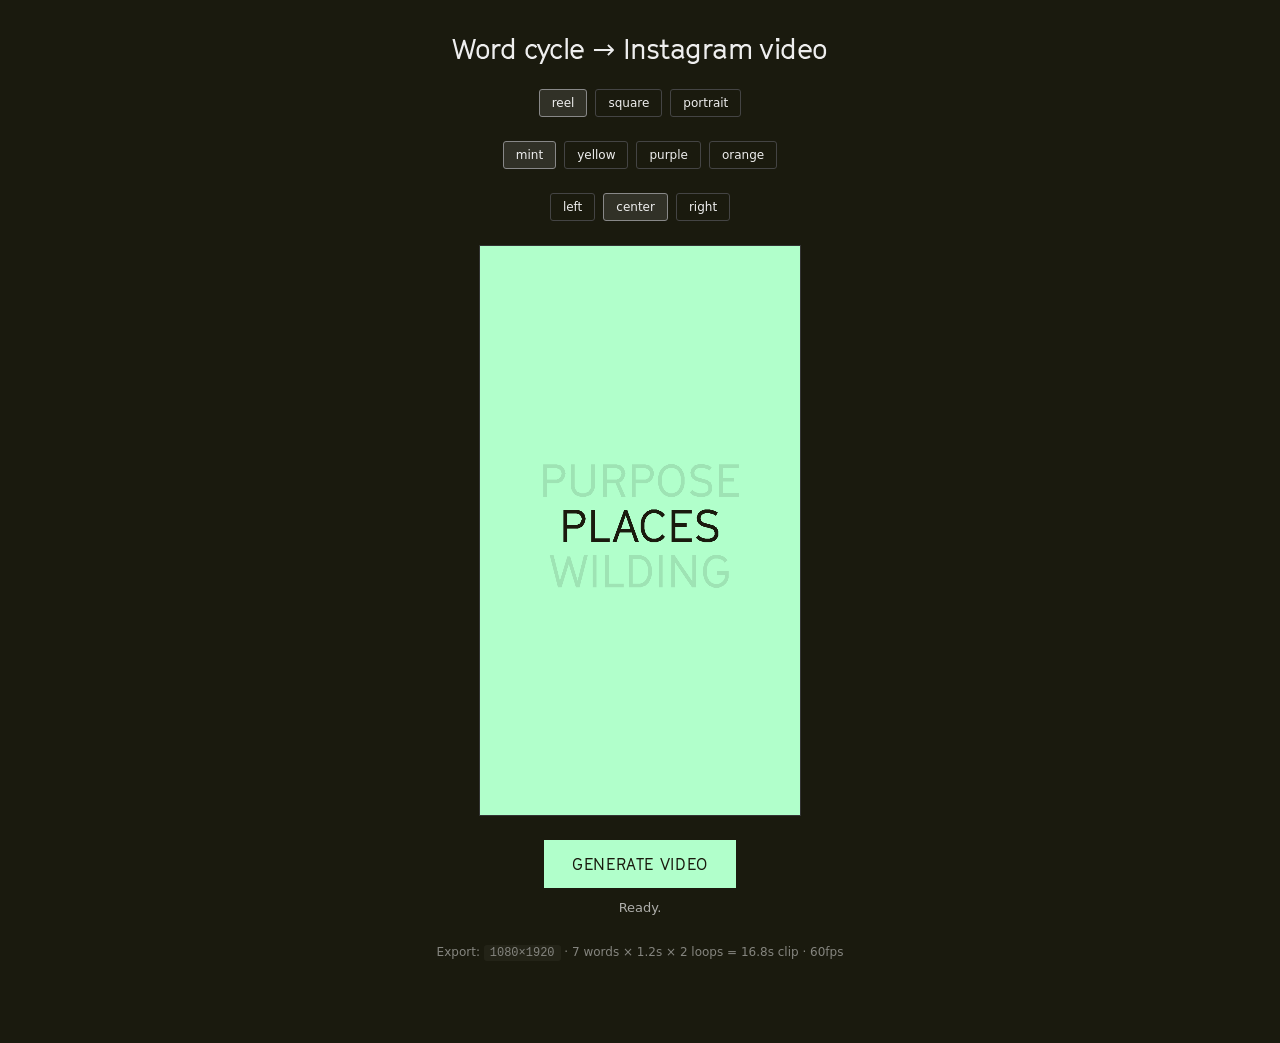
<file: export/word-cycle.html>
<!doctype html>
<html lang="en">
<head>
<meta charset="utf-8">
<title>Afield — word cycle export</title>

<!--
  ────────────────────────────────────────────────────────────────────
  WORD CYCLE → INSTAGRAM-READY MP4 (in-browser, no install needed)

  Open this page, click "Generate video", wait ~18 seconds, and a
  video file downloads to your Downloads folder. Drop it straight
  into Instagram (works for both Reels and feed posts).

  URL params:
    ?format=reel        1080×1920   (Reel / Story, default)
    ?format=square      1080×1080   (Feed post)
    ?format=portrait    1080×1350   (4:5 feed)
    &bg=mint            #b1ffcb     (default)
    &bg=yellow          #eafe8b
    &bg=purple          #e4c9f9
    &bg=orange          #ff925c
    &loops=2            number of full word loops captured (default 2)

  Notes on file format:
  - Safari produces a real .mp4 file (H.264) — Instagram-native.
  - Chrome / Firefox produce .webm (VP9). Instagram WILL still accept
    these via the desktop uploader, but if you need a guaranteed-mp4
    deliverable, open this page in Safari.

  Notes on quality:
  - The recording is at the exact pixel dimensions (1080×1920 etc.)
    via canvas — no screen-capture upscaling artefacts.
  - Frame rate 60fps. The capture runs the cycle through cleanly
    twice so the resulting clip loops without a visible seam.
  - The brand font (GT Cinetype) loads before recording starts;
    that's why there's a moment of "Preparing..." after you click.
  ────────────────────────────────────────────────────────────────────
-->

<link rel="stylesheet" href="gt-cinetype.css">

<style>
  :root {
    --bg: #b1ffcb;
    --ink: #1a1a0e;
  }
  html, body {
    margin: 0; padding: 0;
    background: #1a1a0e;
    min-height: 100vh;
    color: #eee;
    font-family: system-ui, -apple-system, sans-serif;
  }
  .wrap {
    max-width: 720px;
    margin: 0 auto;
    padding: 32px 24px 80px;
    display: flex;
    flex-direction: column;
    gap: 24px;
    align-items: center;
  }
  h1 {
    margin: 0;
    font-family: 'GT Cinetype', system-ui, sans-serif;
    font-weight: 400;
    font-size: 28px;
    letter-spacing: -0.02em;
    text-align: center;
  }
  .preview-frame {
    border: 1px solid #333;
    background: var(--bg);
    /* Preview shrunk to fit the page; the underlying canvas stays
       at full export resolution. */
    width: 320px;
    aspect-ratio: var(--preview-aspect, 9 / 16);
    display: grid;
    place-items: center;
    overflow: hidden;
  }
  body[data-format="square"]   { --preview-aspect: 1 / 1; }
  body[data-format="portrait"] { --preview-aspect: 4 / 5; }
  body[data-format="reel"]     { --preview-aspect: 9 / 16; }
  body[data-bg="yellow"] { --bg: #eafe8b; }
  body[data-bg="purple"] { --bg: #e4c9f9; }
  body[data-bg="orange"] { --bg: #ff925c; }
  body[data-bg="mint"]   { --bg: #b1ffcb; }

  canvas {
    width: 100%;
    height: 100%;
    object-fit: contain;
    background: var(--bg);
  }
  .controls {
    display: flex;
    flex-direction: column;
    gap: 12px;
    align-items: center;
    width: 100%;
  }
  button {
    font-family: 'GT Cinetype', system-ui, sans-serif;
    background: var(--bg);
    color: var(--ink);
    border: none;
    padding: 14px 28px;
    font-size: 16px;
    letter-spacing: 0.04em;
    text-transform: uppercase;
    cursor: pointer;
    transition: opacity 0.15s ease;
  }
  button:disabled { opacity: 0.5; cursor: wait; }
  .status {
    font-size: 13px;
    opacity: 0.7;
    min-height: 1.5em;
    text-align: center;
  }
  .specs {
    font-size: 12px;
    opacity: 0.5;
    line-height: 1.6;
    text-align: center;
  }
  .specs code { background: rgba(255,255,255,0.08); padding: 1px 6px; border-radius: 3px; }
  .row { display: flex; gap: 8px; flex-wrap: wrap; justify-content: center; }
  .row a {
    color: #eee;
    text-decoration: none;
    border: 1px solid #444;
    padding: 6px 12px;
    font-size: 12px;
    border-radius: 3px;
  }
  .row a:hover { border-color: #888; }
  .row a.active { background: rgba(255,255,255,0.1); border-color: #888; }
</style>
</head>

<body data-format="reel" data-bg="mint">

  <div class="wrap">
    <h1>Word cycle → Instagram video</h1>

    <div class="row" id="format-row"></div>
    <div class="row" id="bg-row"></div>
    <div class="row" id="align-row"></div>

    <div class="preview-frame">
      <canvas id="canvas"></canvas>
    </div>

    <div class="controls">
      <button id="generate">Generate video</button>
      <div class="status" id="status">Ready.</div>
    </div>

    <div class="specs" id="specs"></div>
  </div>

<script>
/* ───── Config ──────────────────────────────────────────────────── */
const WORDS = ['Purpose', 'Places', 'Wilding', 'Knowledge', 'Practices', 'Action', 'Art'];
const INTERVAL_MS = 1200;        /* one word per 1.2s — matches site */
const FPS = 60;
const FORMATS = {
  reel:     { w: 1080, h: 1920, fontSize: 200 },
  square:   { w: 1080, h: 1080, fontSize: 200 },
  portrait: { w: 1080, h: 1350, fontSize: 200 },
};
const BGS = { mint: '#b1ffcb', yellow: '#eafe8b', purple: '#e4c9f9', orange: '#ff925c' };

const params = new URLSearchParams(location.search);
const format = params.get('format') || 'reel';
const bg     = params.get('bg')     || 'mint';
const align  = params.get('align')  || 'center';
const loops  = parseInt(params.get('loops') || '2', 10);
const cfg    = FORMATS[format] || FORMATS.reel;
const bgHex  = BGS[bg] || BGS.mint;
const totalMs = WORDS.length * INTERVAL_MS * loops;

document.body.dataset.format = format;
document.body.dataset.bg = bg;
document.body.dataset.align = align;

/* ───── Format / bg switch links ────────────────────────────────── */
const DEFAULTS = { format: 'reel', bg: 'mint', align: 'center' };
function buildRow(rowEl, key, options) {
  for (const opt of options) {
    const a = document.createElement('a');
    const newParams = new URLSearchParams(location.search);
    newParams.set(key, opt);
    a.href = '?' + newParams.toString();
    a.textContent = opt;
    if (params.get(key) === opt || (!params.get(key) && opt === DEFAULTS[key])) {
      a.classList.add('active');
    }
    rowEl.appendChild(a);
  }
}
buildRow(document.getElementById('format-row'), 'format', ['reel', 'square', 'portrait']);
buildRow(document.getElementById('bg-row'),     'bg',     ['mint', 'yellow', 'purple', 'orange']);
buildRow(document.getElementById('align-row'),  'align',  ['left', 'center', 'right']);

/* ───── Canvas setup at the EXPORT resolution ──────────────────── */
const canvas = document.getElementById('canvas');
canvas.width  = cfg.w;
canvas.height = cfg.h;
const ctx = canvas.getContext('2d');

/* ───── Fit-to-width: pick the largest font size at which the widest
   word still has clean side margins. Same idea as fitCyclerFont() in
   the live site — words like KNOWLEDGE and PRACTICES would overflow
   a 1080px canvas at the default 200px size, so we measure and scale
   down once at startup. */
const SIDE_MARGIN = 40;
const maxTextWidth = cfg.w - SIDE_MARGIN * 2;

function fitFontSize() {
  let size = cfg.fontSize;
  let widest = 0;
  for (const w of WORDS) {
    ctx.font = `400 ${size}px "GT Cinetype", sans-serif`;
    widest = Math.max(widest, ctx.measureText(w.toUpperCase()).width);
  }
  if (widest > maxTextWidth) {
    size = Math.floor(size * (maxTextWidth / widest));
  }
  return size;
}
/* Use this everywhere instead of cfg.fontSize. */
cfg.fontSize = fitFontSize();
/* Refit once after fonts.ready resolves, because the first
   measurement happens against the fallback font and GT Cinetype's
   character widths are different enough to matter (~6-12% on the
   long words). */
document.fonts.ready.then(() => { cfg.fontSize = fitFontSize(); });

const specs = document.getElementById('specs');
specs.innerHTML =
  `Export: <code>${cfg.w}×${cfg.h}</code> · ${WORDS.length} words × 1.2s × ${loops} loops = ${(totalMs/1000).toFixed(1)}s clip · 60fps`;

/* ───── Easing — same shape as the on-site cubic-bezier ────────── */
function easeInOutCubic(t){
  return t < 0.5 ? 4*t*t*t : 1 - Math.pow(-2*t + 2, 3) / 2;
}

/* ───── Frame draw ─────────────────────────────────────────────── */
function drawFrame(timeMs) {
  /* Wrap so frames after totalMs keep showing the last state. */
  const t = Math.min(timeMs, totalMs);

  /* Background */
  ctx.fillStyle = bgHex;
  ctx.fillRect(0, 0, cfg.w, cfg.h);

  /* Where are we in the word sequence? */
  const wordIndexFloat = t / INTERVAL_MS;
  const wordIndex      = Math.floor(wordIndexFloat);
  /* Position within the current word's life (0 → 1). The transition
     happens in the first 50% of each word; the second 50% holds the
     active word steady. Matches the on-site feel. */
  const phase = wordIndexFloat - wordIndex;
  const transitionPhase = Math.min(phase / 0.5, 1);
  const eased = easeInOutCubic(transitionPhase);

  /* Layout: centered active word, ghosts above/below at line height. */
  const lineH = cfg.fontSize * 1.0;
  const centerY = cfg.h / 2;

  ctx.font = `400 ${cfg.fontSize}px "GT Cinetype", sans-serif`;
  ctx.textAlign = align;     /* 'left' | 'center' | 'right' */
  ctx.textBaseline = 'middle';
  ctx.fillStyle = '#1a1a0e';
  /* Canvas textAlign 'left' anchors at the X coord; we pass the
     opposite edge of the canvas + margin for each alignment so the
     visible text starts/ends/centres where you'd expect. */
  const xAnchor =
      align === 'left'  ? SIDE_MARGIN
    : align === 'right' ? cfg.w - SIDE_MARGIN
    :                     cfg.w / 2;

  /* Draw a window of words around the active index. Mask top + bottom
     fade is built into the per-line opacity calculation, so neighbours
     beyond ±2 lines stop drawing. */
  for (let offset = -3; offset <= 3; offset++) {
    const widx = ((wordIndex + offset) % WORDS.length + WORDS.length) % WORDS.length;
    const word = WORDS[widx].toUpperCase();

    /* Apparent position: slides upward as eased advances. At eased=0
       offset 0 is centred; at eased=1 offset 0 has moved up by lineH
       (so the offset-1 word is now centred). */
    const y = centerY + (offset * lineH) - (eased * lineH);

    /* Opacity rules:
       - the word at "centred when eased=0" (offset 0) fades from 1→0.12
       - the word at "centred when eased=1" (offset 1) fades from 0.12→1
       - offset -1 fades from 0.12 → 0
       - offset 2  fades from 0    → 0.12
       - everything else 0
       Matches the dim-immediate-neighbours, hide-everything-else rule
       in #missionTrack on the live site. */
    let opacity;
    if (offset === 0)       opacity = 1    - eased * (1 - 0.12);
    else if (offset === 1)  opacity = 0.12 + eased * (1 - 0.12);
    else if (offset === -1) opacity = 0.12 - eased * 0.12;
    else if (offset === 2)  opacity = 0    + eased * 0.12;
    else opacity = 0;

    /* Soft top/bottom mask: linear-gradient(0% transparent → 28%
       opaque → 72% opaque → 100% transparent). Apply as a multiplier
       to opacity so words fade in/out as they enter/leave the window. */
    const yNorm = y / cfg.h;
    let maskMul = 1;
    if (yNorm < 0.28)      maskMul = Math.max(0, yNorm / 0.28);
    else if (yNorm > 0.72) maskMul = Math.max(0, (1 - yNorm) / 0.28);
    opacity *= maskMul;

    if (opacity <= 0.001) continue;
    ctx.globalAlpha = opacity;
    ctx.fillText(word, xAnchor, y);
  }
  ctx.globalAlpha = 1;
}

/* ───── Live preview loop ──────────────────────────────────────── */
let previewStart = performance.now();
let previewTickId = 0;
let previewMode = 'preview'; /* 'preview' or 'record' */

function previewTick(now) {
  if (previewMode !== 'preview') return;
  const t = (now - previewStart) % totalMs;
  drawFrame(t);
  previewTickId = requestAnimationFrame(previewTick);
}

/* Kick off the preview immediately. The first few frames may render
   with a fallback font if GT Cinetype hasn't decoded yet — that's
   fine for preview. The Record button waits for fonts.ready before
   starting capture, so the saved file is always in the brand font.

   Heads-up: requestAnimationFrame is throttled or paused entirely
   when the tab isn't visible (browser default behaviour). Keep this
   tab focused while recording, otherwise the captured frames will
   come through stale and the clip will look frozen partway through. */
previewTickId = requestAnimationFrame(previewTick);
document.fonts.load(`400 ${cfg.fontSize}px "GT Cinetype"`).catch(()=>{});

/* ───── Record ─────────────────────────────────────────────────── */
const btn = document.getElementById('generate');
const status = document.getElementById('status');

function pickMimeType() {
  /* Prefer WebM. Browsers' MediaRecorder MP4 output is FRAGMENTED MP4
     (fMP4), which macOS QuickTime / Preview can't open even though the
     file is technically valid. WebM is widely supported on modern
     macOS (Sonoma+ opens it natively in Preview and QuickTime) and
     accepted by Instagram's upload pipeline. If you need a classic
     ISO-MP4 deliverable, drag the .webm into HandBrake / CloudConvert
     after download. */
  const candidates = [
    'video/webm;codecs=vp9',
    'video/webm;codecs=vp8',
    'video/webm',
    'video/mp4;codecs=h264',  /* last resort for browsers that ONLY produce MP4 */
    'video/mp4',
  ];
  for (const m of candidates) {
    if (window.MediaRecorder && MediaRecorder.isTypeSupported(m)) return m;
  }
  return '';
}

btn.addEventListener('click', async () => {
  btn.disabled = true;
  status.textContent = 'Preparing fonts…';

  const mime = pickMimeType();
  if (!mime) {
    status.textContent = 'This browser doesn’t support video recording. Try Safari or Chrome.';
    btn.disabled = false;
    return;
  }
  const ext = mime.startsWith('video/mp4') ? 'mp4' : 'webm';

  /* Block on the brand font so the captured clip ships in GT Cinetype,
     not a fallback. document.fonts.ready resolves once every face has
     loaded or errored — we want it both ways so we don't hang forever
     on a missing font. */
  await Promise.race([
    document.fonts.ready,
    new Promise(r => setTimeout(r, 3000)),
  ]).catch(()=>{});

  /* Switch the preview loop off so it doesn't fight the record loop
     for time on the canvas. */
  previewMode = 'record';
  if (previewTickId) cancelAnimationFrame(previewTickId);

  const stream = canvas.captureStream(FPS);
  const recorder = new MediaRecorder(stream, { mimeType: mime, videoBitsPerSecond: 8_000_000 });
  const chunks = [];
  recorder.ondataavailable = e => { if (e.data && e.data.size) chunks.push(e.data); };
  recorder.onstop = () => {
    const blob = new Blob(chunks, { type: mime.split(';')[0] });
    const url = URL.createObjectURL(blob);
    const a = document.createElement('a');
    a.href = url;
    a.download = `afield-word-cycle-${format}-${bg}-${align}.${ext}`;
    a.click();
    setTimeout(() => URL.revokeObjectURL(url), 2000);

    status.textContent = `Saved: ${a.download} (${(blob.size / 1024 / 1024).toFixed(1)} MB)`;
    btn.disabled = false;

    /* Restart the preview so the user can verify and re-record if
       needed without reloading the page. */
    previewMode = 'preview';
    previewStart = performance.now();
    previewTickId = requestAnimationFrame(previewTick);
  };

  /* Run the animation from t=0 for exactly totalMs, recording each
     frame at the canvas's native resolution. */
  const recordStart = performance.now();
  let stopped = false;

  function recordTick(now) {
    const elapsed = now - recordStart;
    drawFrame(elapsed);
    if (elapsed >= totalMs && !stopped) {
      stopped = true;
      recorder.stop();
      return;
    }
    requestAnimationFrame(recordTick);
  }

  recorder.start(200);
  status.textContent = 'Recording…';
  requestAnimationFrame(recordTick);
});
</script>

</body>
</html>
</file>
<file: export/gt-cinetype.css>
@font-face {
      font-family: 'GT Cinetype';
      font-weight: 400;
      font-style: normal;
      src: url('[data-uri]') format('woff2');
    }
    @font-face {
      font-family: 'GT Cinetype';
      font-weight: 700;
      font-style: normal;
      src: url('[data-uri]') format('woff2');
    }
</file>
